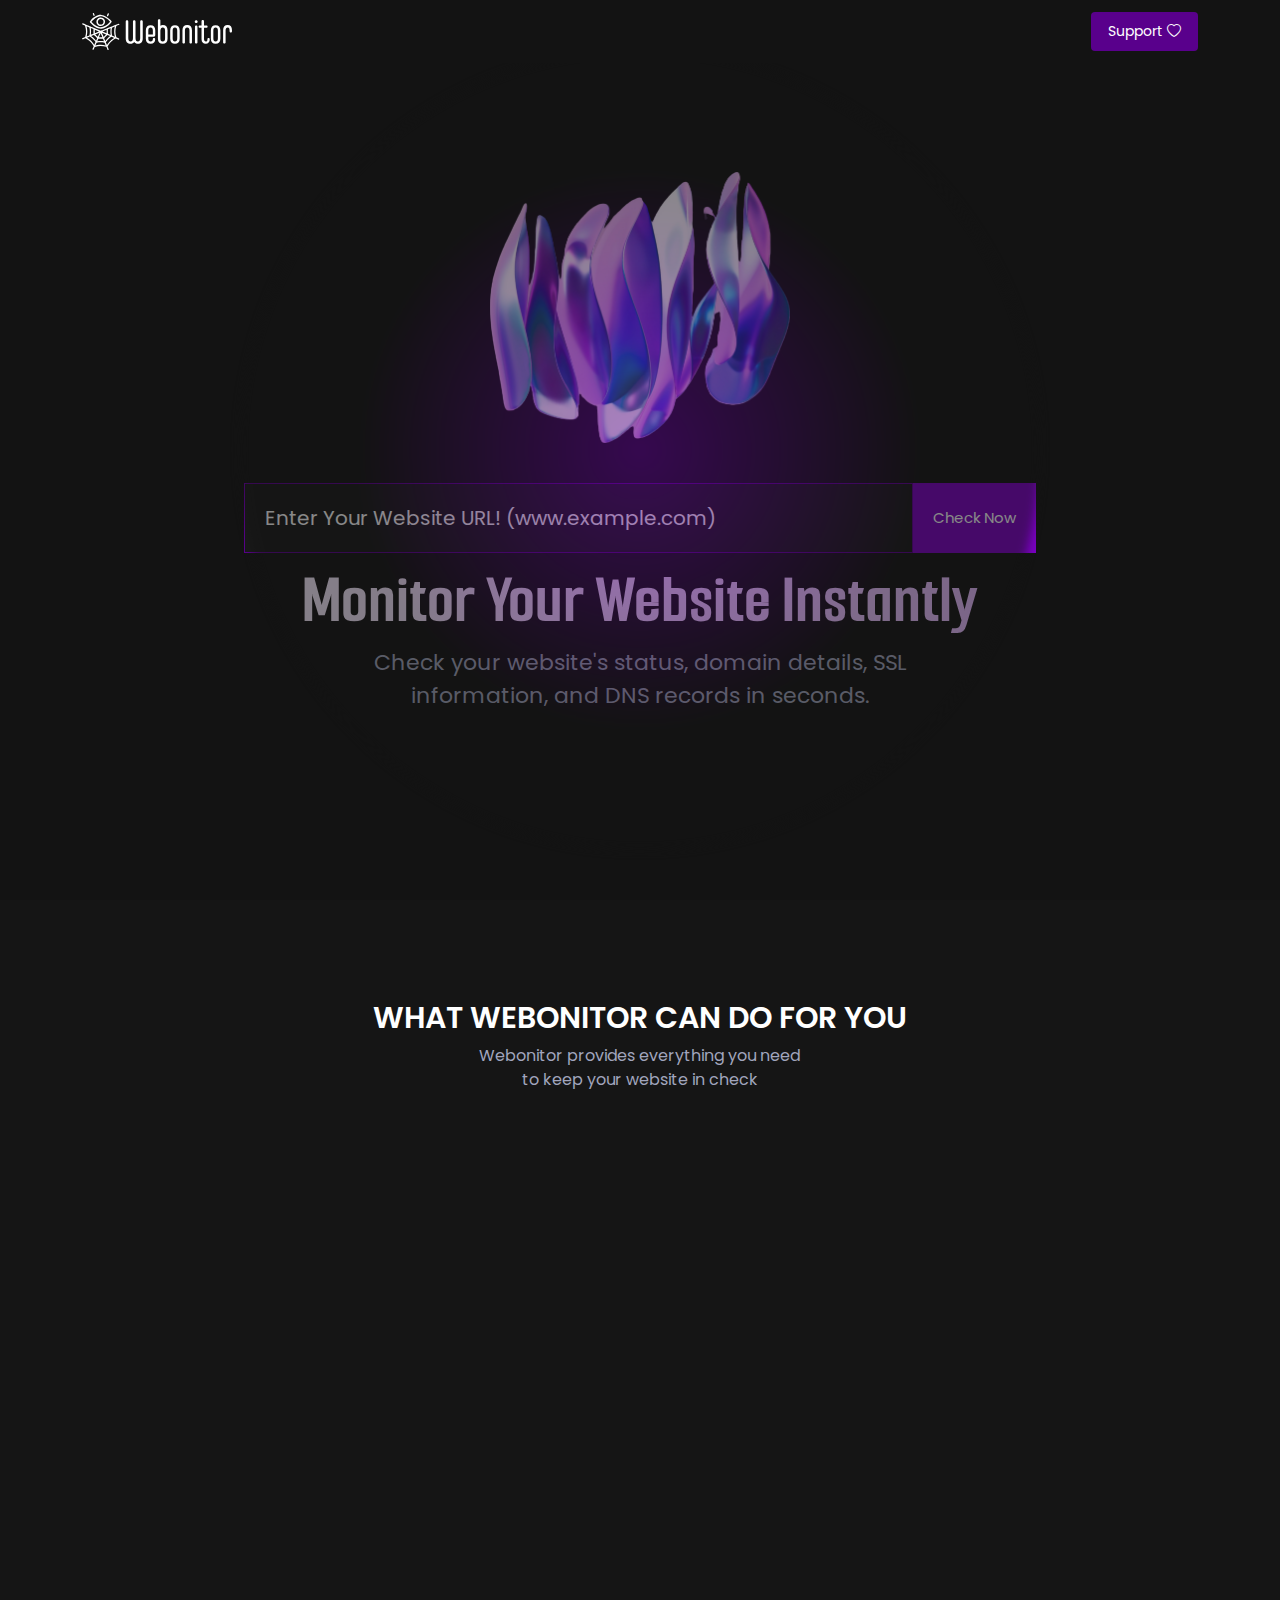
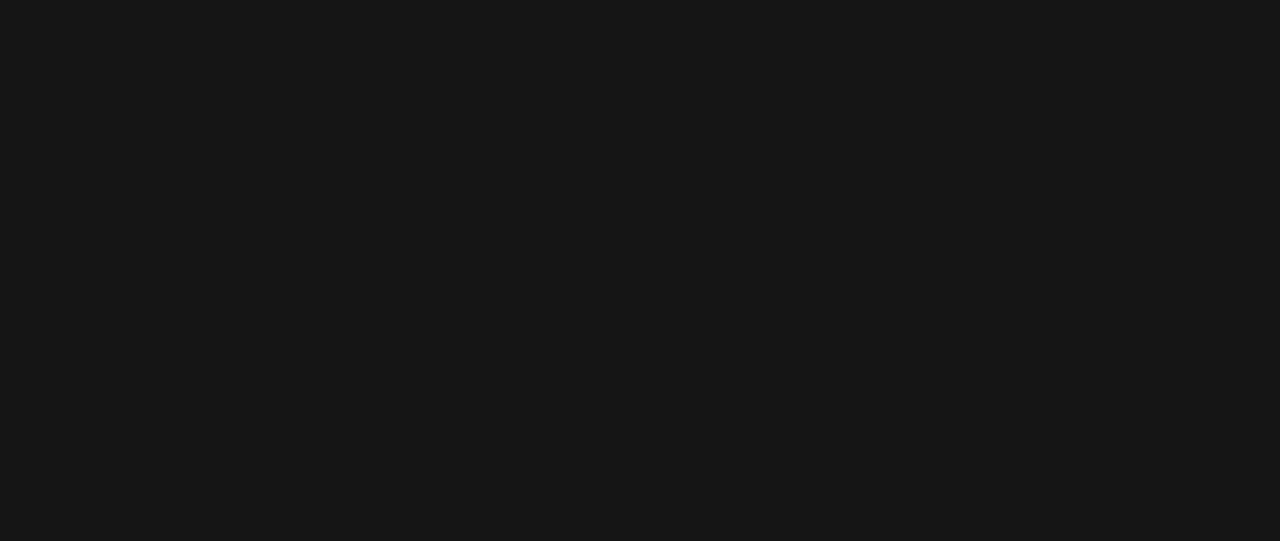
<file: index.html>
<!DOCTYPE html>
<html lang="en">
  <head>
    <meta charset="utf-8" />
    <meta name="viewport" content="width=device-width, initial-scale=1" />
    <link
      rel="icon"
      type="image/png"
      href="assets/img/favicon/favicon-96x96.png"
      sizes="96x96"
    />
    <link
      rel="icon"
      type="image/svg+xml"
      href="assets/img/favicon/favicon.svg"
    />
    <link rel="shortcut icon" href="assets/img/favicon/favicon.ico" />
    <link
      rel="apple-touch-icon"
      sizes="180x180"
      href="assets/img/favicon/apple-touch-icon.png"
    />
    <link rel="manifest" href="assets/img/favicon/site.webmanifest" />
    <title>Webonitor</title>
    <link
      rel="stylesheet"
      href="https://cdn.jsdelivr.net/npm/bootstrap-icons@1.11.3/font/bootstrap-icons.min.css"
    />
    <link
      href="https://cdn.jsdelivr.net/npm/bootstrap@5.3.3/dist/css/bootstrap.min.css"
      rel="stylesheet"
      integrity="sha384-QWTKZyjpPEjISv5WaRU9OFeRpok6YctnYmDr5pNlyT2bRjXh0JMhjY6hW+ALEwIH"
      crossorigin="anonymous"
    />
    <link rel="stylesheet" href="https://unpkg.com/aos@next/dist/aos.css" />
    <link rel="stylesheet" href="assets/css/style.css" />
  </head>
  <body>
    <nav class="navbar bg-body-transparent fixed-top">
      <div class="container">
        <a class="navbar-brand" href="#">
          <img src="assets/img/logo/logo.svg" alt="Bootstrap" width="150" />
        </a>
        <a href="#support" class="btn btn-sm px-3 py-2"
          >Support <i class="bi bi-heart"></i
        ></a>
      </div>
    </nav>

    <section id="banner">
      <div class="gradient"></div>
      <div class="container">
        <img src="assets/img/element.png" class="img-fluid" width="300" />
        <div class="search-bar">
          <input
            type="text"
            name="search"
            id="search"
            placeholder="Enter Your Website URL! (www.example.com)"
            required
          />
          <button type="submit" class="">Check Now</button>
        </div>
        <h1>Monitor Your Website Instantly</h1>
        <p>
          Check your website's status, domain details, SSL information, and DNS
          records in seconds.
        </p>
      </div>
    </section>

    <section id="features">
      <div class="container">
        <h1 class="section-heading">What Webonitor Can Do for You</h1>
        <p class="section-content">
          Webonitor provides everything you need to keep your website in check
        </p>
        <div class="row justify-content-center">
          <div class="col-6 mb-3">
            <div class="feature-card" data-aos="zoom-in">
              <div class="row">
                <div class="col-md-8">
                  <p class="heading">
                    <i class="bi bi-1-circle-fill me-1"></i> Website Status
                  </p>
                  <p class="content">
                    Quickly determine if your website is up and running or
                    experiencing downtime. Webonitor provides real-time status
                    checks to help you stay informed and take immediate action
                    if needed.
                  </p>
                </div>
                <div class="col-md-4 h-100">
                  <div class="icon">
                    <i class="bi bi-speedometer2"></i>
                  </div>
                </div>
              </div>
            </div>
          </div>
          <div class="col-6 mb-3">
            <div class="feature-card" data-aos="zoom-in">
              <div class="row">
                <div class="col-md-4 h-100">
                  <div class="icon">
                    <i class="bi bi-globe2"></i>
                  </div>
                </div>
                <div class="col-md-8">
                  <p class="heading">
                    <i class="bi bi-2-circle-fill me-1"></i> Domain Expiry
                  </p>
                  <p class="content">
                    Know when your domain is about to expire with clear and
                    precise details. Avoid the risk of losing your domain by
                    staying ahead of expiry dates and renewing on time.
                  </p>
                </div>
              </div>
            </div>
          </div>
          <div class="col-6">
            <div class="feature-card" data-aos="zoom-in">
              <div class="row">
                <div class="col-md-8">
                  <p class="heading">
                    <i class="bi bi-3-circle-fill me-1"></i> SSL Certificate
                    Details
                  </p>
                  <p class="content">
                    Ensure your website is secure with detailed SSL certificate
                    information. Webonitor shows the issuer, expiry date, and
                    status, helping you maintain trust and protect your users'
                    data.
                  </p>
                </div>
                <div class="col-md-4 h-100">
                  <div class="icon">
                    <i class="bi bi-shield-check"></i>
                  </div>
                </div>
              </div>
            </div>
          </div>
          <div class="col-6">
            <div class="feature-card" data-aos="zoom-in">
              <div class="row">
                <div class="col-md-4 h-100">
                  <div class="icon">
                    <i class="bi bi-list-ul"></i>
                  </div>
                </div>
                <div class="col-md-8">
                  <p class="heading">
                    <i class="bi bi-4-circle-fill me-1"></i> Nameservers & DNS
                    Records
                  </p>
                  <p class="content">
                    Access essential DNS records such as A, MX, and CNAME to
                    ensure your website’s configuration is correct. Webonitor
                    also checks your nameservers, so you can ensure smooth
                    operation and proper routing.
                  </p>
                </div>
              </div>
            </div>
          </div>

          <div class="col-8 mt-5" id="support" data-aos="fade-up">
            <div class="support-card">
              <img src="assets/img/support.png" class="img-fluid" />
              <div>
                <h6>Support Webonitor <i class="bi bi-heart-fill"></i></h6>
                <p>
                  Love Webonitor? Support its growth and help us improve!
                  Whether it’s fueling development with a coffee or contributing
                  your skills on GitHub, every bit helps us make Webonitor
                  better for everyone.
                </p>
                <a href="" class="btn btn-light"
                  ><i class="bi bi-cup-hot me-1"></i> Buy Me a Coffee</a
                >
                <a href="" class="btn btn-light ms-2"
                  ><i class="bi bi-github me-1"></i> Github Repository</a
                >
              </div>
            </div>
          </div>
        </div>
      </div>
    </section>

    <script
      src="https://cdn.jsdelivr.net/npm/bootstrap@5.3.3/dist/js/bootstrap.bundle.min.js"
      integrity="sha384-YvpcrYf0tY3lHB60NNkmXc5s9fDVZLESaAA55NDzOxhy9GkcIdslK1eN7N6jIeHz"
      crossorigin="anonymous"
    ></script>
    <script src="https://unpkg.com/aos@next/dist/aos.js"></script>
    <script>
      AOS.init();
    </script>
  </body>
</html>
</file>
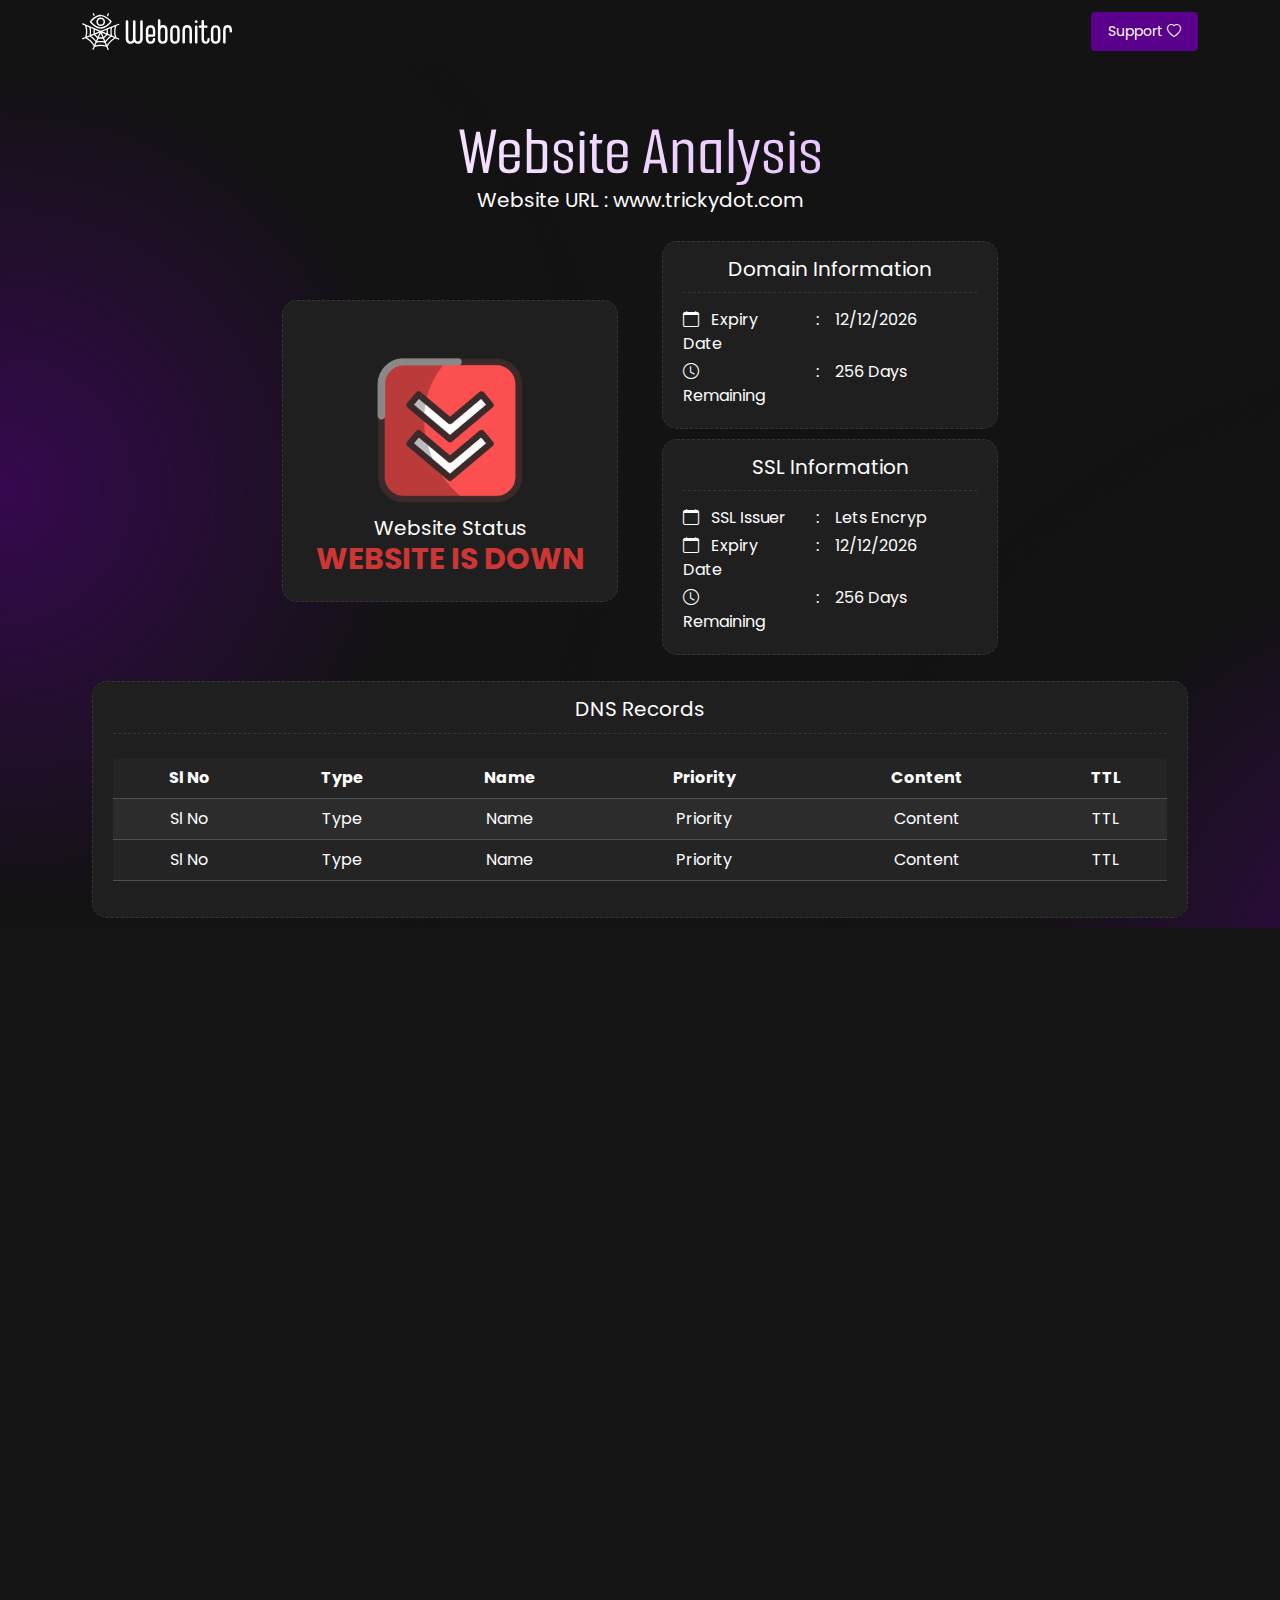
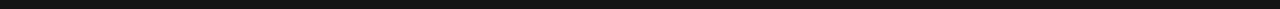
<file: result.html>
<!DOCTYPE html>
<html lang="en">
  <head>
    <meta charset="utf-8" />
    <meta name="viewport" content="width=device-width, initial-scale=1" />
    <link
      rel="icon"
      type="image/png"
      href="assets/img/favicon/favicon-96x96.png"
      sizes="96x96"
    />
    <link
      rel="icon"
      type="image/svg+xml"
      href="assets/img/favicon/favicon.svg"
    />
    <link rel="shortcut icon" href="assets/img/favicon/favicon.ico" />
    <link
      rel="apple-touch-icon"
      sizes="180x180"
      href="assets/img/favicon/apple-touch-icon.png"
    />
    <link rel="manifest" href="assets/img/favicon/site.webmanifest" />
    <title>Webonitor</title>
    <link
      rel="stylesheet"
      href="https://cdn.jsdelivr.net/npm/bootstrap-icons@1.11.3/font/bootstrap-icons.min.css"
    />
    <link
      href="https://cdn.jsdelivr.net/npm/bootstrap@5.3.3/dist/css/bootstrap.min.css"
      rel="stylesheet"
      integrity="sha384-QWTKZyjpPEjISv5WaRU9OFeRpok6YctnYmDr5pNlyT2bRjXh0JMhjY6hW+ALEwIH"
      crossorigin="anonymous"
    />
    <link rel="stylesheet" href="https://unpkg.com/aos@next/dist/aos.css" />
    <link rel="stylesheet" href="https://cdn.datatables.net/1.12.1/css/jquery.dataTables.min.css">
    <link rel="stylesheet" href="https://cdn.datatables.net/responsive/2.3.0/css/responsive.bootstrap.min.css">
    <link rel="stylesheet" href="assets/css/style.css" />
  </head>
  <body>
    <nav class="navbar bg-body-transparent fixed-top">
      <div class="container">
        <a class="navbar-brand" href="#">
          <img src="assets/img/logo/logo.svg" alt="Bootstrap" width="150" />
        </a>
        <a href="#support" class="btn btn-sm px-3 py-2"
          >Support <i class="bi bi-heart"></i
        ></a>
      </div>
    </nav>

    <section id="result">
      <div class="gradient one"></div>
      <div class="gradient two"></div>
      <div class="container">
        <div class="row justify-content-center align-items-center">
            <div class="col-12 text-center z-index">
                <h3 class="main-heading">Website Analysis</h3>
                <p class="url">Website URL : www.trickydot.com</h6>
            </div>
            <div class="col-md-4">
                <div class="result-card">
                    <img src="assets/img/down.gif" class="img-fluid" width="200">
                    <div>
                        <p class="title">Website Status</p>
                    <p class="status down">Website is Down</p>
                    </div>
                </div>
            </div>
            <div class="col-md-4">

                <div class="result-card">
                    <div>
                        <p class="title">Domain Information</p>
                        <div class="divider"></div>
                        <div class="row text-start">
                            <div class="col-5">
                                <p class="mb-1"><i class="bi bi-calendar me-2"></i> Expiry Date</p>
                            </div>
                            <div class="col-7">
                                <p class="mb-1">: &nbsp;&nbsp; 12/12/2026</p>
                            </div>
                            <div class="col-5">
                                <p class="mb-0"><i class="bi bi-clock me-2"></i> Remaining</p>
                            </div>
                            <div class="col-7">
                                <p class="mb-0">: &nbsp;&nbsp; 256 Days</p>
                            </div>
                        </div>
                    </div>
                </div>
                <div class="result-card mb-3">
                    <div>
                        <p class="title">SSL Information</p>
                        <div class="divider"></div>
                        <div class="row text-start">
                            <div class="col-5">
                                <p class="mb-1"><i class="bi bi-calendar me-2"></i> SSL Issuer</p>
                            </div>
                            <div class="col-7">
                                <p class="mb-1">: &nbsp;&nbsp; Lets Encryp</p>
                            </div>
                            <div class="col-5">
                                <p class="mb-1"><i class="bi bi-calendar me-2"></i> Expiry Date</p>
                            </div>
                            <div class="col-7">
                                <p class="mb-1">: &nbsp;&nbsp; 12/12/2026</p>
                            </div>
                            <div class="col-5">
                                <p class="mb-0"><i class="bi bi-clock me-2"></i> Remaining</p>
                            </div>
                            <div class="col-7">
                                <p class="mb-0">: &nbsp;&nbsp; 256 Days</p>
                            </div>
                        </div>
                    </div>
                </div>
            </div>
            <div class="col-12">
                <div class="result-card">
                    <p class="title mb-0">DNS Records</p>
                    <div class="divider w-100 mb-4 mt-3"></div>
                    <div class="table-responsive w-100">
                        <table class="table table-striped table-dark pt-3 datatable">
                            <thead>
                                <tr>
                                    <th class="fit">Sl No</th>
                                    <th class="fit">Type</th>
                                    <th>Name</th>
                                    <th>Priority</th>
                                    <th>Content</th>
                                    <th>TTL</th>
                                </tr>
                            </thead>
                            <tbody>
                                <tr>
                                    <td class="fit">Sl No</td>
                                    <td class="fit">Type</td>
                                    <td>Name</td>
                                    <td>Priority</td>
                                    <td>Content</td>
                                    <td>TTL</td>
                                </tr>
                                <tr>
                                    <td class="fit">Sl No</td>
                                    <td class="fit">Type</td>
                                    <td>Name</td>
                                    <td>Priority</td>
                                    <td>Content</td>
                                    <td>TTL</td>
                                </tr>
                            </tbody>
                        </table>
                    </div>
                </div>
            </div>
        </div>
      </div>
    </section>

    <section id="features">
      <div class="container">
        <div class="row justify-content-center">
          <div class="col-8 mt-5" id="support" data-aos="fade-up">
            <div class="support-card">
              <img src="assets/img/support.png" class="img-fluid" />
              <div>
                <h6>Support Webonitor <i class="bi bi-heart-fill"></i></h6>
                <p>
                  Love Webonitor? Support its growth and help us improve!
                  Whether it’s fueling development with a coffee or contributing
                  your skills on GitHub, every bit helps us make Webonitor
                  better for everyone.
                </p>
                <a href="" class="btn btn-light"
                  ><i class="bi bi-cup-hot me-1"></i> Buy Me a Coffee</a
                >
                <a href="" class="btn btn-light ms-2"
                  ><i class="bi bi-github me-1"></i> Github Repository</a
                >
              </div>
            </div>
          </div>
        </div>
      </div>
    </section>

    <script src="https://code.jquery.com/jquery-3.6.0.min.js" integrity="sha256-/xUj+3OJU5yExlq6GSYGSHk7tPXikynS7ogEvDej/m4=" crossorigin="anonymous"></script>
    <script
      src="https://cdn.jsdelivr.net/npm/bootstrap@5.3.3/dist/js/bootstrap.bundle.min.js"
      integrity="sha384-YvpcrYf0tY3lHB60NNkmXc5s9fDVZLESaAA55NDzOxhy9GkcIdslK1eN7N6jIeHz"
      crossorigin="anonymous"
    ></script>
    <script src="https://unpkg.com/aos@next/dist/aos.js"></script>
    <script src="https://cdn.datatables.net/1.12.1/js/jquery.dataTables.min.js"></script>
    <script src="https://cdn.datatables.net/responsive/2.3.0/js/dataTables.responsive.min.js"></script>
    <script src="https://cdn.datatables.net/responsive/2.3.0/js/responsive.bootstrap.min.js"></script>
    <script src="assets/js/main.js"></script>
  </body>
</html>
</file>
<file: assets/css/style.css>
@import url("https://fonts.googleapis.com/css2?family=Poppins:ital,wght@0,100;0,200;0,300;0,400;0,500;0,600;0,700;0,800;0,900;1,100;1,200;1,300;1,400;1,500;1,600;1,700;1,800;1,900&family=Smooch+Sans:wght@100..900&display=swap");

* {
  margin: 0;
  padding: 0;
}

body {
  background: #131313;
  color: #fff;
  font-family: "Poppins", sans-serif;
  overflow-x: hidden;
}

.navbar {
  background-color: #131313;
}

.navbar-brand img {
  filter: invert(1);
}

.navbar .btn {
  background-color: #59008c;
  color: #fff;
}

#banner {
  height: 100vh;
  width: 100%;
  display: flex;
  align-items: center;
  justify-content: center;
  text-align: center;
  position: relative;
  overflow: hidden;
}

#banner h1 {
  font-family: "Smooch Sans";
  font-size: 70px;
  line-height: 75px;
  background: linear-gradient(to right, #ffffff, #e0aaff);
  -webkit-text-fill-color: transparent;
  -webkit-background-clip: text;
  font-weight: bold;
}

#banner p {
  font-size: 22px;
  width: 50%;
  margin-inline: auto;
  color: #a1a5bd;
}

.search-bar {
  width: 100%;
  display: flex;
  align-items: center;
  justify-content: center;
  flex-direction: row;
  margin-top: 40px;
  margin-bottom: 10px;
}

.search-bar button {
  outline: none;
  border: none;
  font-size: 15px;
  color: #fff;
  background: #7a00c1;
  padding: 5px 20px;
  height: 70px;
  transition: 0.5s ease-in-out;
}

.search-bar button:hover {
  background: #59008c;
}

.search-bar input {
  background: #191919;
  color: #fff;
  padding: 5px 20px;
  width: 60%;
  height: 70px;
  border: none;
  font-size: 20px;
  border: 1px solid #59008c;
}

.search-bar input:focus {
  outline: none;
  border: 1px solid #59008c;
}

.search-bar input::placeholder {
  color: #fff;
}


.confirm{
  font-size: 16px!important;
  margin-bottom: 20px;
  width: 100%!important;
}

.confirm a{
  text-decoration: none;
  color: #7a00c1;
}

.gradient {
  background: radial-gradient(circle, #59008c, #131313, #131313);
  width: 800px;
  height: 800px;
  position: absolute;
  top: 50%;
  left: 50%;
  transform: translate(-50%, -50%);
  z-index: 1;
  border-radius: 50%;
  opacity: 0.5;
  filter: blur(5px);
}

.gradient.one {
  top: 70%;
  left: 0%;
  transform: translate(-50%, -70%) scale(1.5);
}

.gradient.two {
  top: 80%;
  right: 0%;
  transform: translate(50%, -20%) scale(1.5);
}

#features {
  background-color: #151515;
  text-align: center;
  padding-block: 100px;
}

#features h1.section-heading {
  font-size: 30px;
  text-transform: uppercase;
  font-weight: 600;
}

#features p.section-content {
  font-size: 16px;
  color: #a1a5bd;
  width: 30%;
  margin-inline: auto;
  margin-bottom: 50px;
}

.feature-card {
  background: #1f1f1f;
  border: 1px dashed #383838;
  padding: 20px;
  border-radius: 15px;
  text-align: start;
  position: relative;
  height: 100%;
}

.feature-card .row {
  align-items: center;
  height: 100%;
}

.feature-card .heading {
  font-size: 20px;
  font-weight: 600;
  margin-bottom: 5px;
}

.feature-card .content {
  color: #a1a5bd;
  font-size: 15px;
  margin-bottom: 0;
}

.feature-card .bg {
  position: absolute;
  width: 100%;
  height: 100%;
  top: 0;
  left: 0;
  z-index: -1;
  filter: blur(10px);
}

.feature-card .icon {
  width: 100%;
  height: 100%;
  background-color: #7a00c1;
  border-radius: 7px;
  display: flex;
  align-items: center;
  justify-content: center;
}

.feature-card .icon i {
  color: #fff;
  font-size: 80px;
}

.support-card {
  display: flex;
  flex-wrap: wrap;
  align-items: center;
  justify-content: center;
  background-color: #7a00c1;
  padding: 30px;
  border-top-left-radius: 100px;
  border-bottom-right-radius: 100px;
  z-index: 2;
  position: relative;
}

.support-card h6 {
  font-family: "Smooch Sans";
  font-weight: bold;
  font-size: 50px;
  margin-bottom: 0;
}

.support-card p {
  width: 80%;
  font-size: 15px;
  margin-inline: auto;
}

.support-card img {
  width: 250px;
  margin-bottom: 20px;
}

#result {
  width: 100%;
  padding-top: 120px;
  overflow-x: hidden;
  overflow-y: hidden;
  position: relative;
}

#result .lines{
    position: absolute;
    right: 0;
    top: 0;
    height: 100vh;
    width: 100%;
    opacity: 0.07;
    transform: scale(1);
}

#result .main-heading {
  font-family: "Smooch Sans";
  font-size: 70px;
  margin-bottom: 0;
  line-height: 65px;
  background: linear-gradient(to right, #ffffff, #e0aaff);
  -webkit-text-fill-color: transparent;
  -webkit-background-clip: text;
}

#result .url {
  font-size: 20px;
}

#result .result-card {
    position: relative;
    z-index: 2;
  background-color: #1f1f1f;
  border: 1px dashed #353535;
  margin: 10px;
  padding: 20px;
  border-radius: 15px;
  text-align: center;
  display: flex;
  align-items: center;
  justify-content: center;
  flex-direction: column;
}

#result .result-card .title {
  font-size: 20px;
  margin-bottom: 0;
  line-height: 15px;
}

#result .result-card .status {
  font-size: 30px;
  margin-bottom: 0;
  font-weight: bold;
  text-transform: uppercase;
}

#result .result-card .status.up {
  color: #35ce3e;
}

#result .result-card .status.down {
    color: #ce3535;
  }

.divider {
  border-bottom: 1px dashed #353535;
  margin-block: 15px;
}

.dataTables_wrapper .dataTables_length,
.dataTables_wrapper .dataTables_filter,
.dataTables_wrapper .dataTables_info,
.dataTables_wrapper .dataTables_processing,
.dataTables_wrapper .dataTables_paginate,
.dataTables_wrapper .dataTables_paginate .paginate_button.disabled,
.dataTables_wrapper .dataTables_paginate .paginate_button.disabled:hover,
.dataTables_wrapper .dataTables_paginate .paginate_button.disabled:active,
.dataTables_wrapper .dataTables_paginate .paginate_button.current,
.dataTables_wrapper .dataTables_paginate .paginate_button.current:hover,
.dataTables_wrapper .dataTables_length select,
.dataTables_wrapper .dataTables_filter input {
  color: #fff !important;
}


.z-index{
    position: relative;
    z-index: 2;
}

.ssl-div #ssl_status.success{
  color: #35ce3e!important;
}

.ssl-div #ssl_status.failed{
  color: #ce3535!important;
}

.table-dark{
  --bs-table-bg: #242424!important;
  --bs-table-striped-bg: #2C2C2C!important;
}

#privacy{
  margin-top: 100px;
  padding-inline: 200px;
}

#privacy h2{
  background-color: #7a00c1;
  color: #fff;
  font-weight: bold;
  font-size: 24px;
  padding-block: 10px;
  margin-bottom: 20px;
  text-align: center;
}

#privacy h3{
  font-size: 17px;
  color: #a1a5bd;
}

#privacy p, #privacy li{
  font-size: 14px;
  text-align: justify;
  color: #a1a5bd;
}

footer{
  padding-block: 20px;
  text-align: center;
}

footer p{
  font-size: 13px;
  margin-bottom: 0;
}

footer p a{
  text-decoration: none;
  color: #7a00c1;
}

#ns{
  margin-bottom: 0;
  padding: 0;
  text-align: 0;
}

#ns li{
  text-align: left;
}

@media only screen and (max-width: 700px){
  #banner img{
    width: 200px!important;
  }

  #banner h1{
    font-size: 27px;
    line-height: normal;
  }

  #banner p{
    font-size: 15px;
    width: 100%;
  }

  .search-bar{
    width: 100%;
    flex-direction: column;
  }

  .search-bar input{
    height: 50px;
    font-size: 14px;
    width: 100%;
  }

  .search-bar button{
    height: 50px;
    width: 100%;
  }

  #features h1.section-heading{
    font-size: 18px;
  }

  #features p.section-content{
    font-size: 15px;
    width: 100%;
  }

  .feature-card .icon{
    height: autod;
  }

  .support-card h6{
    font-size: 35px;
  }

  .support-card p{
    width: 100%;
  }

  .support-card a{
    margin-bottom: 10px;
    width: 100%;
  }

  #features { 
    padding-block: 60px;
  }

  #result .main-heading{
    font-size: 50px;
    line-height: normal;
  }
  
  .confirm{
    font-size: 11px!important;
    width: 70%!important;
  }

  #privacy{
    padding-inline: 20px;
  }
}
</file>
